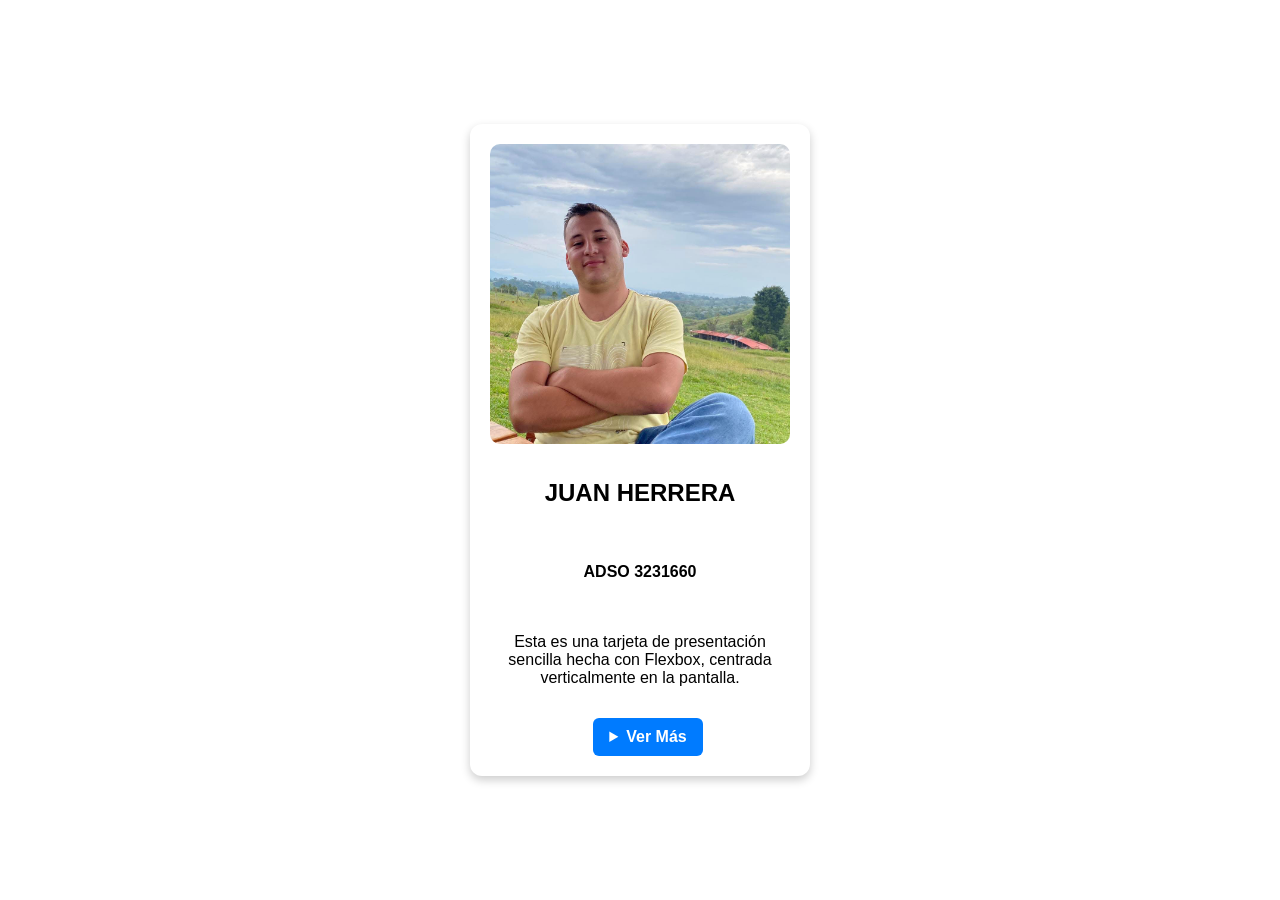
<file: index.html>
<!DOCTYPE html>
<html lang="es">

<head>
    <meta charset="UTF-8">
    <meta name="viewport" content="width=device-width, initial-scale=1.0">
    <title>Tarjeta Vertical</title>
    <link rel="stylesheet" href="estilos/styles.css">
</head>

<body>
    <div class="card">

        <img src="fotos/pose.jpg" alt="Foto de Presentación">

        <h2>JUAN HERRERA </h2>
        <h4>ADSO 3231660</h4>

        <p class="desc">
            Esta es una tarjeta de presentación sencilla hecha con Flexbox,
            centrada verticalmente en la pantalla.
        </p>

        <details>
            <summary class="boton">Ver Más</summary>
            <p>ADSO 3231660</p>
        </details>

    </div>
</body>

</html>
</file>
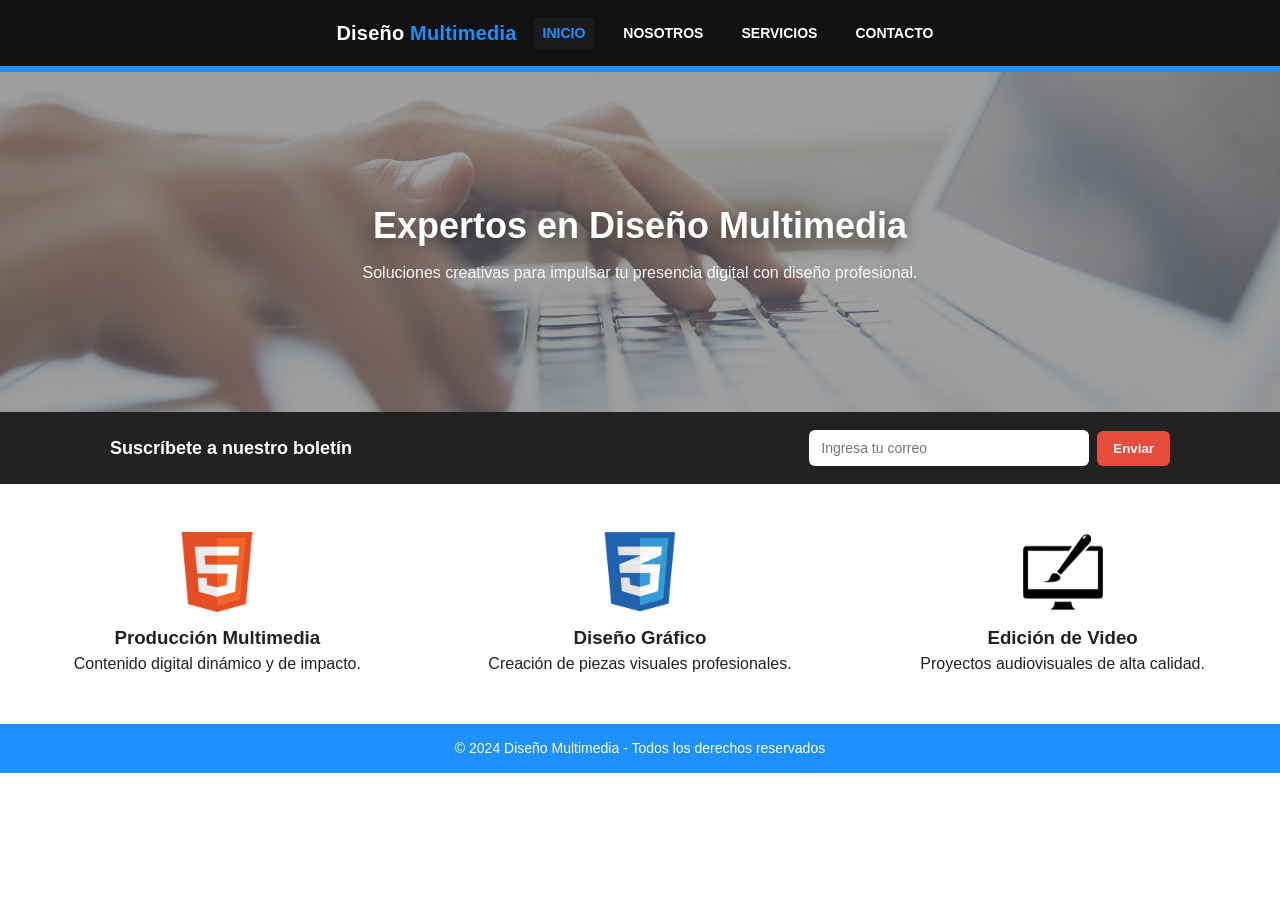
<file: Diseno_Multimedia/index.html>
<!DOCTYPE html>
<html lang="es">

<head>
    <meta charset="UTF-8">
    <meta name="viewport" content="width=device-width, initial-scale=1.0">
    <link rel="stylesheet" href="styles/styles.css">
    <title>Diseño Multimedia</title>
</head>

<body>

    <header>
        <div class="container">
            <h1>Diseño <span>Multimedia</span></h1>
            <nav>
                <ul>
                    <li><a href="index.html" class="active">INICIO</a></li>
                    <li><a href="pages/nosostros.html">NOSOTROS</a></li>
                    <li><a href="pages/servicios.html">SERVICIOS</a></li>
                    <li><a href="pages/contactanos.html">CONTACTO</a></li>
                </ul>
            </nav>
        </div>
    </header>

    <section class="hero">
        <div class="container">
            <h2>Expertos en Diseño Multimedia</h2>
            <p>Soluciones creativas para impulsar tu presencia digital con diseño profesional.</p>
        </div>
    </section>

    <section class="boletin">
        <div class="container">
            <div class="texto">
                <h3>Suscríbete a nuestro boletín</h3>
            </div>
            <form class="suscripcion">
                <input type="email" placeholder="Ingresa tu correo">
                <button>Enviar</button>
            </form>
        </div>
    </section>

    <section class="servicios">

        <div>
            <img src="assets/img/logo_html.png" alt="">
            <h3>Producción Multimedia</h3>
            <p>Contenido digital dinámico y de impacto.</p>
        </div>
        <div>
            <img src="assets/img/logo_css.png" alt="">
            <h3>Diseño Gráfico</h3>
            <p>Creación de piezas visuales profesionales.</p>
        </div>
        <div>
            <img src="assets/img/logo_brush.png" alt="">
            <h3>Edición de Video</h3>
            <p>Proyectos audiovisuales de alta calidad.</p>
        </div>
    </section>

    <footer>
        <p>© 2024 Diseño Multimedia - Todos los derechos reservados</p>
    </footer>

</body>

</html>
</file>
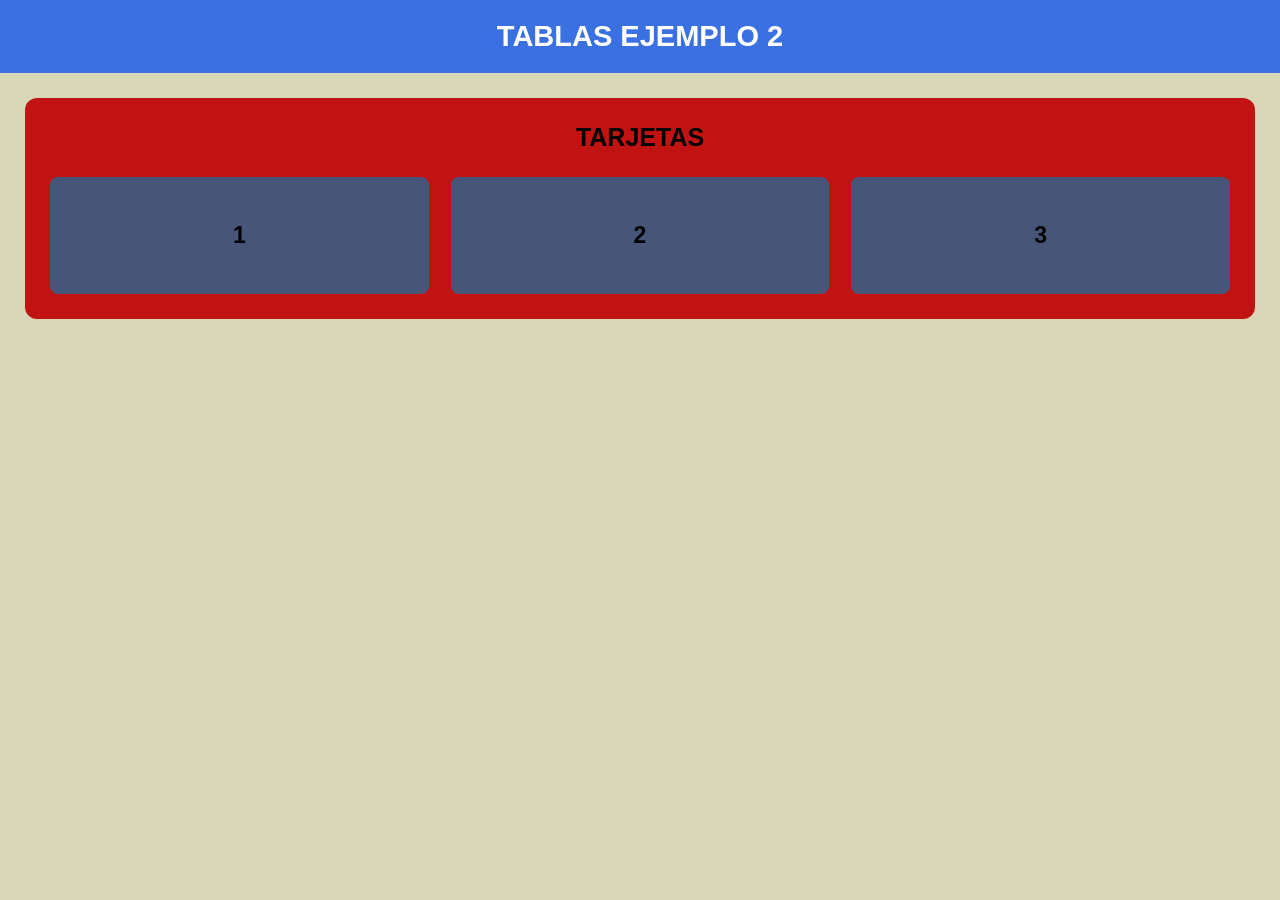
<file: Tarjeta.html>
<!DOCTYPE html>
<html lang="es">
<head>
    <meta charset="UTF-8">
    <title>TABLAS EJEMPLO 2</title>
    <style>
        body {
            margin: 0;
            font-family: Arial, sans-serif;
            background-color: #dad7b8; 
        }

        
        .header {
            background-color: #3b70e3; 
            color: white;
            padding: 20px;
            text-align: center;
            font-size: 29px; 
            font-weight: bold;
        }


        .container {
            background-color: rgb(194, 19, 19);
            margin: 25px; 
            padding: 25px; 
            border-radius: 12px; 
        }

        .title {
            font-size: 25px; 
            font-weight: bold;
            margin-bottom: 25px; 
            text-align: center;
        }

        
        .cards-container {
            display: flex;
            justify-content: space-between;
            gap: 22px
        }

        .card {
            flex: 1;
            background-color: #475578; 
            padding: 45px 0; 
            text-align: center;
            font-size: 23px; 
            font-weight: bold;
            border-radius: 8px; 
        }
    </style>
</head>
<body>

    <div class="header">TABLAS EJEMPLO 2</div>

    <div class="container">
        <div class="title">TARJETAS</div>

        <div class="cards-container">
            <div class="card">1</div>
            <div class="card">2</div>
            <div class="card">3</div>
        </div>
    </div>

</body>
</html>
</file>
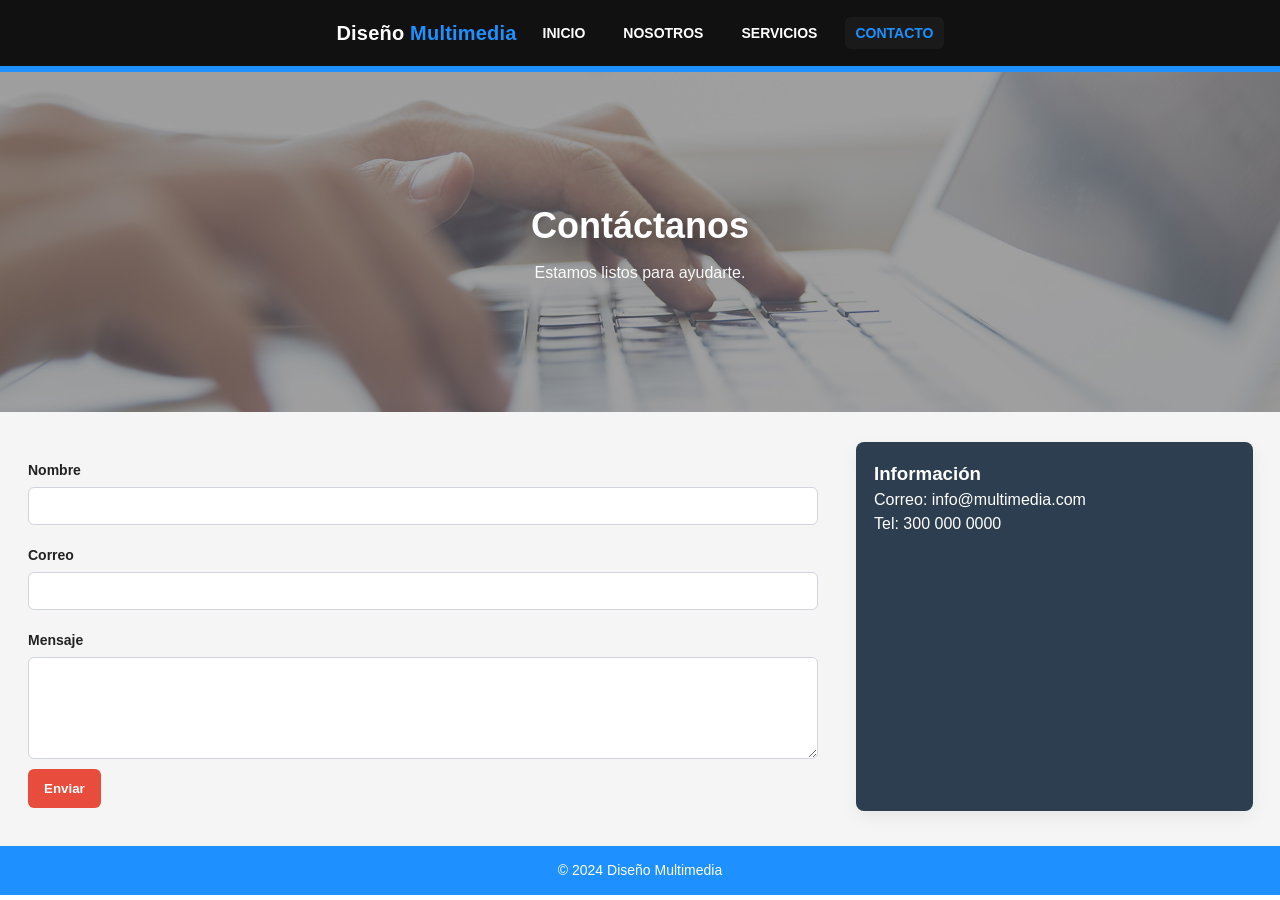
<file: Diseno_Multimedia/pages/contactanos.html>
<!DOCTYPE html>
<html lang="es">

<head>
    <meta charset="UTF-8">
    <meta name="viewport" content="width=device-width, initial-scale=1.0">
    <link rel="stylesheet" href="../styles/styles.css">
    <title>Contacto - Diseño Multimedia</title>
</head>

<body>

    <header>
        <div class="container">
            <h1>Diseño <span>Multimedia</span></h1>
            <nav>
                <ul>
                    <li><a href="../index.html">INICIO</a></li>
                    <li><a href="nosostros.html">NOSOTROS</a></li>
                    <li><a href="servicios.html">SERVICIOS</a></li>
                    <li><a href="contactanos.html" class="active">CONTACTO</a></li>
                </ul>
            </nav>
        </div>
    </header>

    <section class="hero">
        <div class="container">
            <h2>Contáctanos</h2>
            <p>Estamos listos para ayudarte.</p>
        </div>
    </section>

    <section class="contenido">
        <div class="col izquierda">
            <form class="formulario">
                <label>Nombre</label>
                <input type="text">

                <label>Correo</label>
                <input type="email">

                <label>Mensaje</label>
                <textarea rows="5"></textarea>

                <button class="btn-enviar">Enviar</button>
            </form>
        </div>

        <div class="col derecha">
            <h3>Información</h3>
            <p>Correo: info@multimedia.com</p>
            <p>Tel: 300 000 0000</p>

            <div class="map">
                <iframe
                    src="https://www.google.com/maps/embed?pb=!1m14!1m12!1m3!1d15909.388698633258!2d-75.67899005!3d4.531348199999999!2m3!1f0!2f0!3f0!3m2!1i1024!2i768!4f13.1!5e0!3m2!1ses-419!2sco!4v1765502877787!5m2!1ses-419!2sco"
                    width="100%" height="250" style="border:0; border-radius:6px;" allowfullscreen="" loading="lazy"
                    referrerpolicy="no-referrer-when-downgrade"></iframe>
            </div>
        </div>
    </section>

    <footer>
        <p>© 2024 Diseño Multimedia</p>
    </footer>

</body>

</html>
</file>
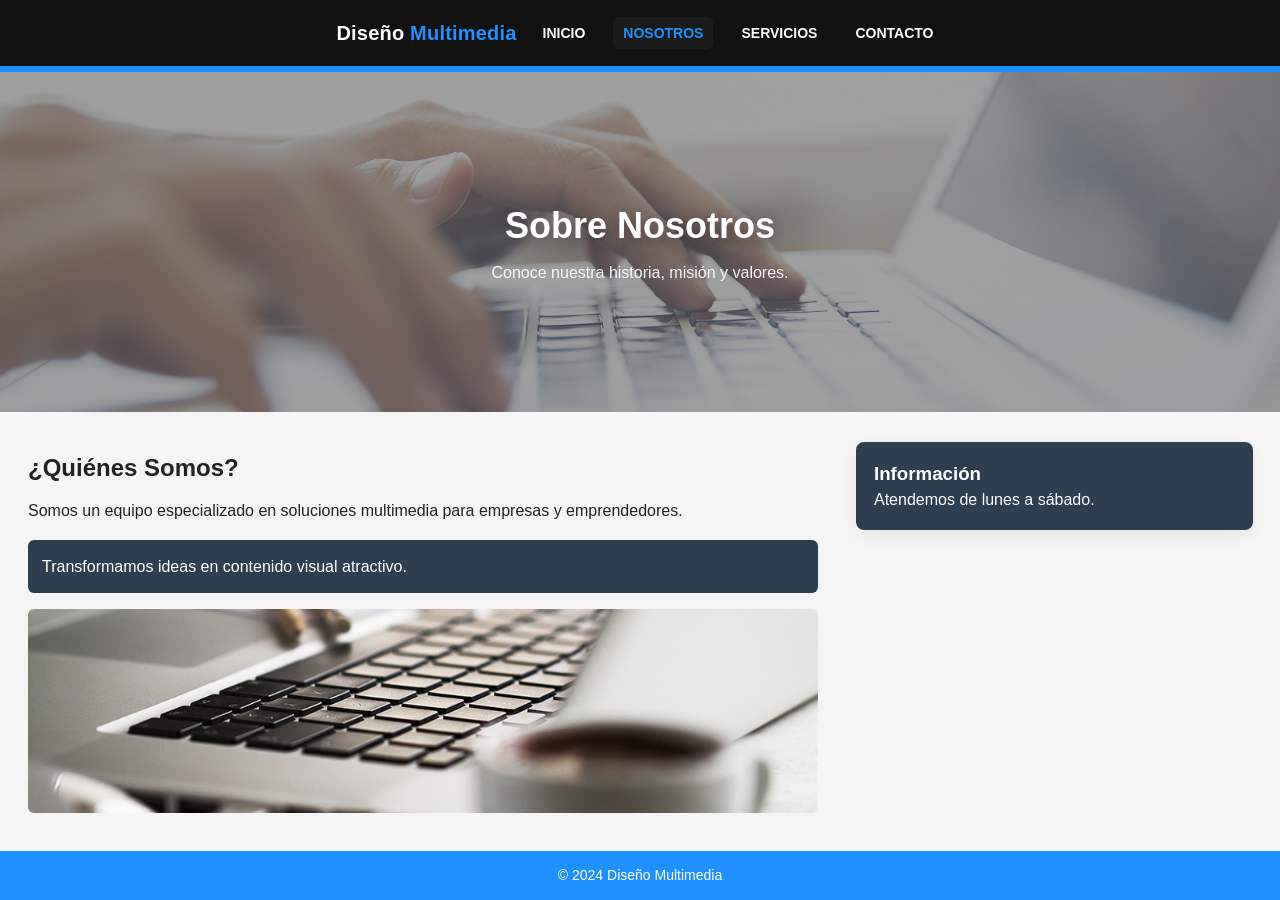
<file: Diseno_Multimedia/pages/nosostros.html>
<!DOCTYPE html>
<html lang="es">

<head>
    <meta charset="UTF-8">
    <meta name="viewport" content="width=device-width, initial-scale=1.0">
    <link rel="stylesheet" href="../styles/styles.css">
    <title>Nosotros - Diseño Multimedia</title>
</head>

<body>

    <header>
        <div class="container">
            <h1>Diseño <span>Multimedia</span></h1>
            <nav>
                <ul>
                    <li><a href="../index.html">INICIO</a></li>
                    <li><a href="nosostros.html" class="active">NOSOTROS</a></li>
                    <li><a href="servicios.html">SERVICIOS</a></li>
                    <li><a href="contactanos.html">CONTACTO</a></li>
                </ul>
            </nav>
        </div>
    </header>

    <section class="hero">
        <div class="container">
            <h2>Sobre Nosotros</h2>
            <p>Conoce nuestra historia, misión y valores.</p>
        </div>
    </section>

    <section class="contenido">
        <div class="col izquierda">
            <h2>¿Quiénes Somos?</h2>
            <p>Somos un equipo especializado en soluciones multimedia para empresas y emprendedores.</p>

            <div class="caja-texto">
                Transformamos ideas en contenido visual atractivo.
            </div>

            <img src="../assets/img/891.jpg" class="imagen" alt="">
        </div>

        <div class="col derecha">
            <h3>Información</h3>
            <p>Atendemos de lunes a sábado.</p>
        </div>
    </section>

    <footer>
        <p>© 2024 Diseño Multimedia</p>
    </footer>

</body>

</html>
</file>
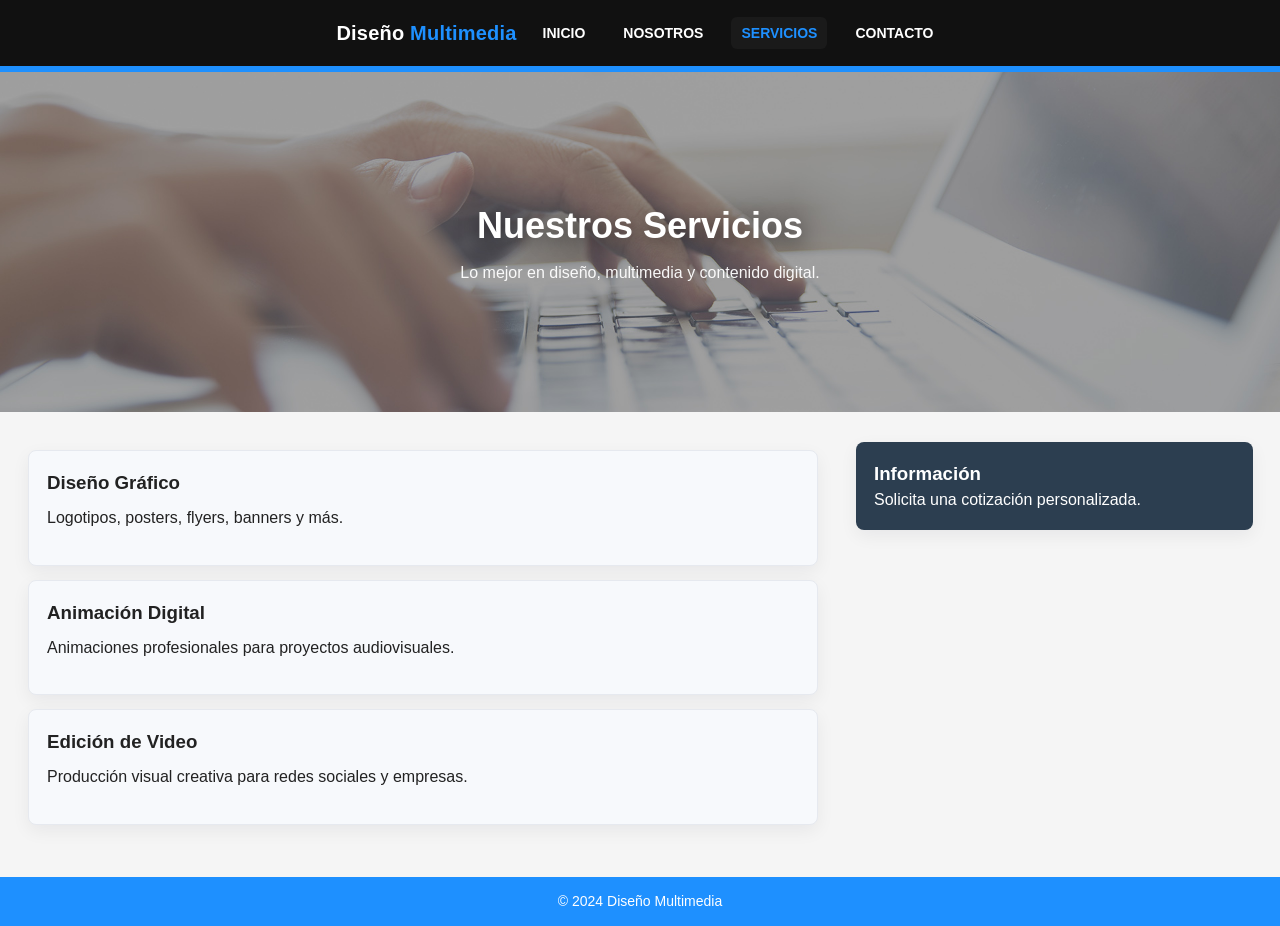
<file: Diseno_Multimedia/pages/servicios.html>
<!DOCTYPE html>
<html lang="es">
<head>
    <meta charset="UTF-8">
    <meta name="viewport" content="width=device-width, initial-scale=1.0">
    <link rel="stylesheet" href="../styles/styles.css">
    <title>Servicios - Diseño Multimedia</title>
</head>
<body>

<header>
    <div class="container">
        <h1>Diseño <span>Multimedia</span></h1>
        <nav>
            <ul>
                <li><a href="../index.html">INICIO</a></li>
                <li><a href="nosostros.html">NOSOTROS</a></li>
                <li><a href="servicios.html" class="active">SERVICIOS</a></li>
                <li><a href="contactanos.html">CONTACTO</a></li>
            </ul>
        </nav>
    </div>
</header>

<section class="hero">
    <div class="container">
        <h2>Nuestros Servicios</h2>
        <p>Lo mejor en diseño, multimedia y contenido digital.</p>
    </div>
</section>

<section class="contenido">
    <div class="col izquierda">

        <div class="card-servicio">
            <h3>Diseño Gráfico</h3>
            <p>Logotipos, posters, flyers, banners y más.</p>
        </div>

        <div class="card-servicio">
            <h3>Animación Digital</h3>
            <p>Animaciones profesionales para proyectos audiovisuales.</p>
        </div>

        <div class="card-servicio">
            <h3>Edición de Video</h3>
            <p>Producción visual creativa para redes sociales y empresas.</p>
        </div>
    </div>

    <div class="col derecha">
        <h3>Información</h3>
        <p>Solicita una cotización personalizada.</p>
    </div>
</section>

<footer>
    <p>© 2024 Diseño Multimedia</p>
</footer>

</body>
</html>
</file>
<file: estilos/styles.css>
body {
    margin: 0;
    height: 100vh;
    display: flex;
    justify-content: center;
    align-items: center;
    background: #ffffff;
    font-family: Arial, sans-serif;
}

.card {
    background: rgb(255, 255, 255);
    width: 300px;
    padding: 20px;
    border-radius: 12px;
    box-shadow: 0px 4px 10px rgba(0, 0, 0, 0.2);
    display: flex;
    flex-direction: column;
    align-items: center;
    gap: 15px;
}

.card img {
    width: 100%;
    border-radius: 10px;
}

.desc {
    text-align: center;
}

details summary::-webkit-details-marker {
    display: none;
}

.boton {
    background: #007bff;
    padding: 10px 8px;
    color: white;
    border-radius: 6px;
    cursor: pointer;
    font-weight: bold;
    text-align: center;
    width: 100%;
    user-select: none;
}

.boton:hover {
    background: #0056c9;
}

details p {
    text-align: center;
    font-weight: bold;
    margin-top: 10px;
}
</file>
<file: Diseno_Multimedia/styles/styles.css>
:root{
    --bg: #ffffff;
    --text: #222222;
    --muted: #6b7280;
    --primary: #1e90ff;
    --accent: #e74c3c;
    --header-bg: #111111;
    --card-bg: #f7f9fc;
    --max-width: 1100px;
    --radius: 8px;
    --gap: 20px;
    --container-padding: 20px;
    --shadow: 0 6px 18px rgba(15,23,42,0.06);
}

*,
*::before,
*::after{
    box-sizing: border-box;
    margin: 0;
    padding: 0;
}

html, body {
    height: 100%;
    background: var(--bg);
    color: var(--text);
    font-family: "Arial", Helvetica, sans-serif;
    -webkit-font-smoothing: antialiased;
    -moz-osx-font-smoothing: grayscale;
    line-height: 1.5;
}

.container {
    max-width: var(--max-width);
    margin: 0 auto;
    padding: 0 var(--container-padding);
}

header {
    background: var(--header-bg);
    padding: 18px var(--container-padding);
    display: flex;
    align-items: center;
    justify-content: space-between;
    gap: 16px;
    border-bottom: 6px solid var(--primary);
}

header .container {
    display: flex;
    align-items: center;
    justify-content: space-between;
    gap: 16px;
    padding: 0;
}

header h1 {
    color: #fff;
    font-size: 20px;
    letter-spacing: 0.2px;
}

header h1 span {
    color: var(--primary);
}

nav ul {
    list-style: none;
    display: flex;
    gap: 18px;
    align-items: center;
}

nav ul li a {
    color: #fff;
    text-decoration: none;
    font-weight: 700;
    font-size: 14px;
    padding: 8px 10px;
    border-radius: 6px;
    transition: background 160ms ease, color 160ms ease;
}

nav ul li a:hover,
nav ul li a:focus,
nav ul li a.active {
    color: var(--primary);
    background: rgba(255,255,255,0.04);
    outline: none;
}

nav ul li a:focus-visible {
    outline: 3px solid rgba(30,144,255,0.18);
}

.hero {
    background-image: url("../assets/img/cabecera.jpg");
    background-size: cover;
    background-repeat: no-repeat;
    background-position: center;
    min-height: 340px;
    display: flex;
    align-items: center;
    justify-content: center;
    text-align: center;
    color: #ffffff;
    padding: 60px 20px;
}

.hero .container {
    max-width: 900px;
}

.hero h2 {
    font-size: 36px;
    margin-bottom: 8px;
    text-shadow: 0 4px 18px rgba(0,0,0,0.5);
}

.hero p {
    font-size: 16px;
    max-width: 720px;
    margin: 0 auto;
    color: rgba(255,255,255,0.95);
}

.boletin {
    background: #222;
    color: #fff;
    padding: 18px var(--container-padding);
}

.boletin .container {
    display: flex;
    align-items: center;
    justify-content: space-between;
    gap: 14px;
}

.boletin .texto h3 {
    font-size: 18px;
}

.suscripcion {
    display: flex;
    gap: 8px;
    align-items: center;
}

.boletin input[type="email"] {
    padding: 10px 12px;
    width: 280px;
    border: none;
    border-radius: 6px;
    font-size: 14px;
}

.boletin input[type="email"]:focus {
    outline: 3px solid rgba(30,144,255,0.15);
}

.boletin button {
    padding: 10px 16px;
    border: none;
    border-radius: 6px;
    background: var(--accent);
    color: #fff;
    font-weight: 700;
    cursor: pointer;
    transition: transform 120ms ease, background 160ms ease;
}

.boletin button:hover,
.boletin button:focus {
    transform: translateY(-1px);
    background: #c0392b;
}

.servicios {
    display: flex;
    justify-content: space-around;
    gap: 28px;
    padding: 40px var(--container-padding);
    text-align: center;
    align-items: flex-start;
    flex-wrap: wrap;
}

.servicios > div {
    max-width: 320px;
    flex: 1 1 260px;
    background: transparent;
    padding: 8px;
}

.servicios img {
    width: 80px;
    height: auto;
    display: block;
    margin: 0 auto 12px auto;
}

.contenido {
    display: flex;
    gap: 30px;
    padding: 30px var(--container-padding);
    background: #f5f5f5;
    align-items: flex-start;
    flex-wrap: wrap;
}

.col {
    padding: 8px;
}

.izquierda {
    flex: 0 0 65%;
    min-width: 260px;
}

.derecha {
    flex: 0 0 32%;
    min-width: 220px;
    background: #2c3e50;
    color: #fff;
    padding: 18px;
    border-radius: var(--radius);
    box-shadow: var(--shadow);
    height: fit-content;
}

.izquierda h2 {
    margin-bottom: 12px;
    font-size: 24px;
}

.izquierda p {
    margin-bottom: 16px;
    line-height: 1.6;
    color: var(--text);
}

.caja-texto {
    background: #2c3e50;
    color: #fff;
    padding: 14px;
    margin-bottom: 16px;
    border-radius: 6px;
    line-height: 1.6;
}

.imagen {
    width: 100%;
    display: block;
    border-radius: 6px;
    margin-top: 12px;
}

.div-aside {
    display: flex;
    gap: 18px;
    width: 100%;
    align-items: flex-start;
    margin-top: 1rem;
}

.div-aside .map {
    flex: 1 1 40%;
    min-width: 180px;
}

.div-aside .map img {
    width: 100%;
    border-radius: 6px;
}

.formulario {
    display: flex;
    flex-direction: column;
}

.formulario label {
    font-weight: 700;
    margin: 10px 0 6px;
    font-size: 14px;
}

.formulario input,
.formulario textarea {
    padding: 10px;
    border: 1px solid #d1d5db;
    border-radius: 6px;
    margin-bottom: 10px;
    font-size: 14px;
    resize: vertical;
}

.formulario input:focus,
.formulario textarea:focus {
    outline: 3px solid rgba(30,144,255,0.12);
    border-color: var(--primary);
}

.btn-enviar {
    padding: 12px 16px;
    background: var(--accent);
    color: #fff;
    font-weight: 700;
    border: none;
    border-radius: 6px;
    cursor: pointer;
    width: fit-content;
}

.btn-enviar:hover,
.btn-enviar:focus {
    background: #c0392b;
    transform: translateY(-1px);
}

.card-servicio {
    background: var(--card-bg);
    border: 1px solid #e6e9ef;
    padding: 18px;
    margin-bottom: 14px;
    border-radius: 8px;
    box-shadow: var(--shadow);
}

.card-servicio h3 {
    margin-bottom: 8px;
}

footer {
    background: var(--primary);
    color: #fff;
    text-align: center;
    padding: 14px var(--container-padding);
    font-size: 14px;
}

a {
    transition: opacity 120ms ease;
}

a:focus-visible,
button:focus-visible,
input:focus-visible,
textarea:focus-visible {
    outline: 3px solid rgba(30,144,255,0.12);
}

@media (max-width: 1024px) {
    header {
        padding: 14px var(--container-padding);
    }

    header .container {
        flex-direction: column;
        align-items: flex-start;
        gap: 12px;
    }

    nav ul {
        width: 100%;
        justify-content: flex-start;
        gap: 14px;
        flex-wrap: wrap;
    }

    .hero {
        min-height: 300px;
        padding: 48px 18px;
        background-position: center;
    }

    .hero h2 {
        font-size: 30px;
    }

    .boletin .container {
        flex-direction: column;
        align-items: stretch;
        gap: 12px;
    }

    .boletin input[type="email"] {
        width: 100%;
    }

    .servicios {
        padding: 32px var(--container-padding);
        gap: 22px;
    }

    .contenido {
        padding: 26px var(--container-padding);
        gap: 18px;
        flex-direction: column;
    }

    .izquierda {
        width: 100%;
        flex-basis: auto;
    }

    .derecha {
        width: 100%;
        flex-basis: auto;
    }

    .div-aside {
        flex-direction: column;
    }
}

@media (max-width: 768px) {
    header {
        padding: 10px var(--container-padding);
    }

    header h1 {
        font-size: 18px;
    }

    nav ul {
        flex-direction: column;
        gap: 10px;
        align-items: flex-start;
    }

    .hero {
        padding: 42px 16px;
        min-height: auto;
    }

    .hero h2 {
        font-size: 26px;
    }

    .hero p {
        font-size: 14px;
    }

    .boletin {
        padding: 16px var(--container-padding);
    }

    .servicios {
        flex-direction: column;
        padding: 20px var(--container-padding);
    }

    .servicios > div {
        width: 100%;
        text-align: left;
        display: flex;
        gap: 12px;
        align-items: center;
    }

    .servicios img {
        width: 56px;
    }

    .servicios h3 {
        margin: 0;
        font-size: 16px;
    }

    .contenido {
        padding: 18px var(--container-padding);
    }

    .div-aside {
        margin-top: 1rem;
    }

    .formulario input,
    .formulario textarea {
        font-size: 14px;
    }

    .btn-enviar {
        width: 100%;
        text-align: center;
    }
}

@media (max-width: 480px) {
    header {
        padding: 8px 12px;
    }

    nav ul li a {
        font-size: 13px;
        padding: 6px 8px;
    }

    .hero h2 {
        font-size: 22px;
    }

    .boletin input[type="email"] {
        padding: 10px;
    }

    .card-servicio {
        padding: 12px;
    }
}

img {
    max-width: 100%;
    height: auto;
    display: block;
}

p, li {
    word-wrap: break-word;
}
</file>
